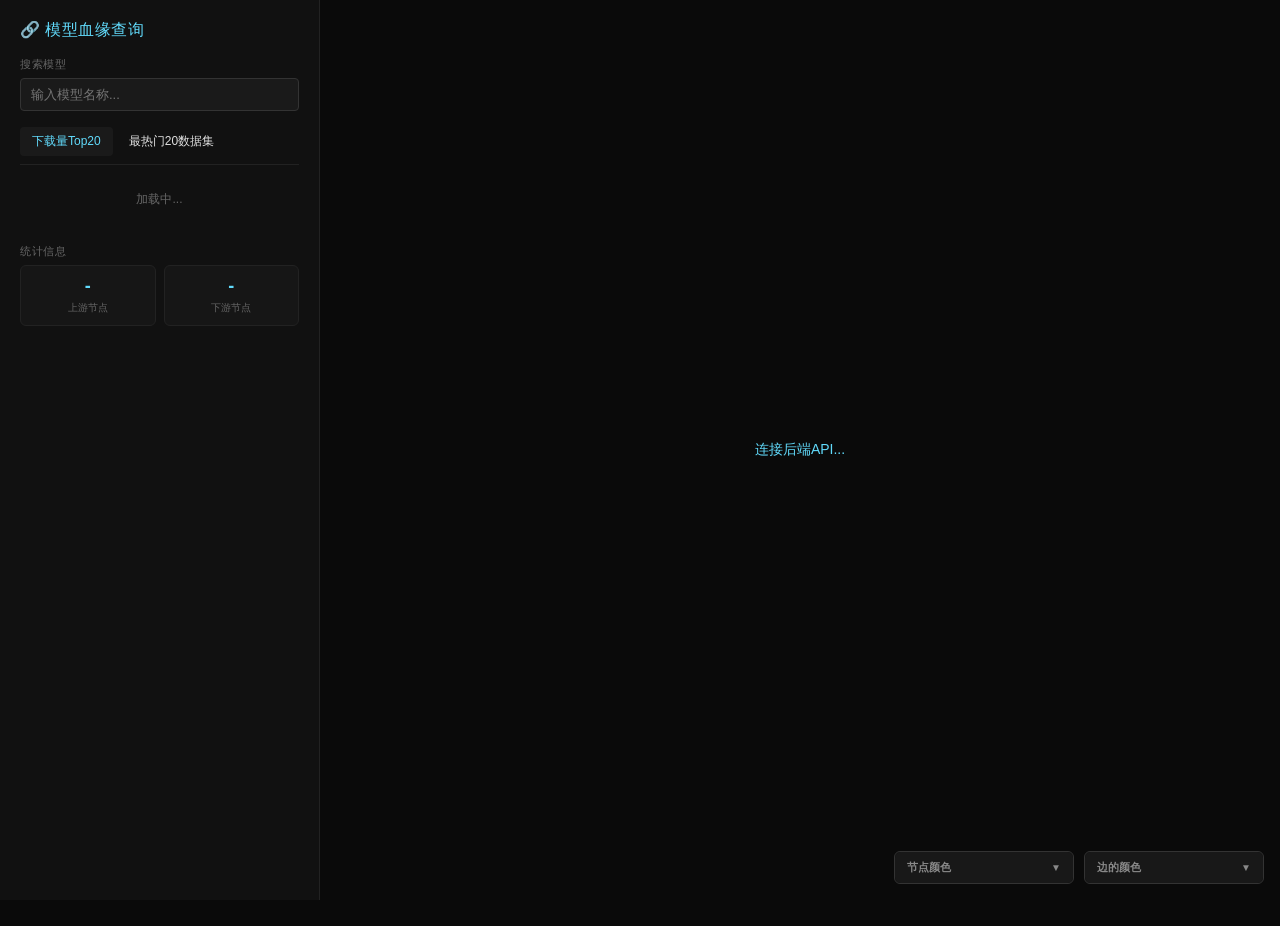
<file: index.html>
<!DOCTYPE html>
<html lang="zh-CN">

<head>
    <meta charset="UTF-8">
    <meta name="viewport" content="width=device-width, initial-scale=1.0">
    <title>AI模型血缘关系可视化 - API版</title>
    <script src="https://d3js.org/d3.v7.min.js"></script>
    <link rel="stylesheet" href="static/styles.css">
    <base target="_blank">
</head>

<body>
    <div class="container">
        <!-- 侧边栏 -->
        <div class="sidebar">
            <h1>🔗 模型血缘查询</h1>

            <!-- 搜索 -->
            <div class="section">
                <label>搜索模型</label>
                <input type="text" id="searchInput" placeholder="输入模型名称..." autocomplete="off">
                <div class="search-results" id="searchResults" style="display: none;"></div>
            </div>

            <!-- 当前选中 -->
            <div class="section" id="currentModelSection" style="display: none;">
                <label>当前选中</label>
                <div style="background: #1a1a1a; border: 1px solid #333; border-radius: 4px; padding: 10px;">
                    <div id="currentModelName" style="font-size: 14px; color: #61dafb; margin-bottom: 4px;"></div>
                    <div id="currentModelMeta" style="font-size: 11px; color: #666;"></div>
                    <div style="margin-top:8px; display:flex; gap:8px; align-items:center;">
                        <button class="btn" id="licenseBtn" style="font-size:12px;padding:6px 8px;">🔏 证书检测</button>
                        <button class="btn" id="riskBtn" style="font-size:12px;padding:6px 8px;">🛡️ 安全检测</button>
                        <select id="exportType" style="font-size:12px;padding:6px 8px; background:#1a1a1a; color:#ccc; border:1px solid #333; border-radius:4px;">
                            <option value="json">JSON</option>
                            <option value="png">图片 (PNG)</option>
                            <option value="svg">矢量图 (SVG)</option>
                        </select>
                        <button class="btn" id="exportBtn" style="font-size:12px;padding:6px 8px;">📤 导出</button>
                    </div>
                    <div id="licenseResult" style="margin-top:8px; font-size:12px;color:#ccc;" aria-live="polite"></div>
                    <div id="riskResult" style="margin-top:8px; font-size:12px;color:#ccc;" aria-live="polite"></div>
                </div>
            </div>

            <!-- 深度控制 已移除：默认显示最高层 -->

            <!-- 热门模型 -->
            <div class="section">
                <div class="tabs">
                    <div class="tab active" data-tab="top-downloads">下载量Top20</div>
                    <div class="tab" data-tab="top-datasets">最热门20数据集</div>
                </div>

                <div class="panel active" id="top-downloadsPanel">
                    <div style="color: #666; font-size: 12px; text-align: center; padding: 20px;" id="topDownloadsLoading">
                        加载中...
                    </div>
                </div>

                <div class="panel" id="top-datasetsPanel">
                    <div style="color: #666; font-size: 12px; text-align: center; padding: 20px;" id="topDatasetsLoading">
                        加载中...
                    </div>
                </div>
            </div>

            <!-- 统计 -->
            <div class="section">
                <label>统计信息</label>
                <div class="stats-grid">
                    <div class="stat-box">
                        <div class="value" id="statAncestors">-</div>
                        <div class="label">上游节点</div>
                    </div>
                    <div class="stat-box">
                        <div class="value" id="statDescendants">-</div>
                        <div class="label">下游节点</div>
                    </div>
                    <!-- 总相关统计已移除 -->
                    <!-- 最大深度统计已移除 -->
                </div>
            </div>


        </div>

        <!-- 主画布 -->
        <div class="main">
            <div class="info-bar" id="infoBar" style="display: none;">
                <div class="info-item">
                    <div class="value" id="infoName">-</div>
                    <div class="label">模型/数据集</div>
                </div>
                <div class="info-item">
                    <div class="value" id="infoAuthor">-</div>
                    <div class="label">作者</div>
                </div>
                <div class="info-item">
                    <div class="value" id="infoDownloads">-</div>
                    <div class="label">下载量</div>
                </div>
            </div>

            <div id="graph">
                <div class="loading">连接后端API...</div>
            </div>

            <div class="legend-container">
                <!-- 节点颜色说明 -->
                <div class="legend-section">
                    <div class="legend-header" onclick="toggleLegend('node-legend')">
                        <span>节点颜色</span>
                        <span class="toggle-icon">▼</span>
                    </div>
                    <div class="legend-content" id="node-legend" style="display: none;">
                        <div class="legend-item">
                            <div class="legend-dot" style="background: #ff8a80;"></div>
                            <span>上游依赖</span>
                        </div>
                        <div class="legend-item">
                            <div class="legend-dot" style="background: #81d4fa;"></div>
                            <span>下游衍生</span>
                        </div>
                        <div class="legend-item">
                            <div class="legend-dot" style="background: #ba68c8;"></div>
                            <span>数据集</span>
                        </div>
                        <div class="legend-item">
                            <div class="legend-dot" style="background: #ffeb3b;"></div>
                            <span>选中的模型/数据集</span>
                        </div>
                    </div>
                </div>
                
                <!-- 边的颜色说明 -->
                <div class="legend-section">
                    <div class="legend-header" onclick="toggleLegend('edge-legend')">
                        <span>边的颜色</span>
                        <span class="toggle-icon">▼</span>
                    </div>
                    <div class="legend-content" id="edge-legend" style="display: none;">
                        <!-- 边的颜色说明将由JavaScript动态生成 -->
                    </div>
                </div>
            </div>

            <div class="tooltip" id="tooltip"></div>
        </div>
    </div>

    <script src="static/app.js"></script>
</body>

</html>
</file>
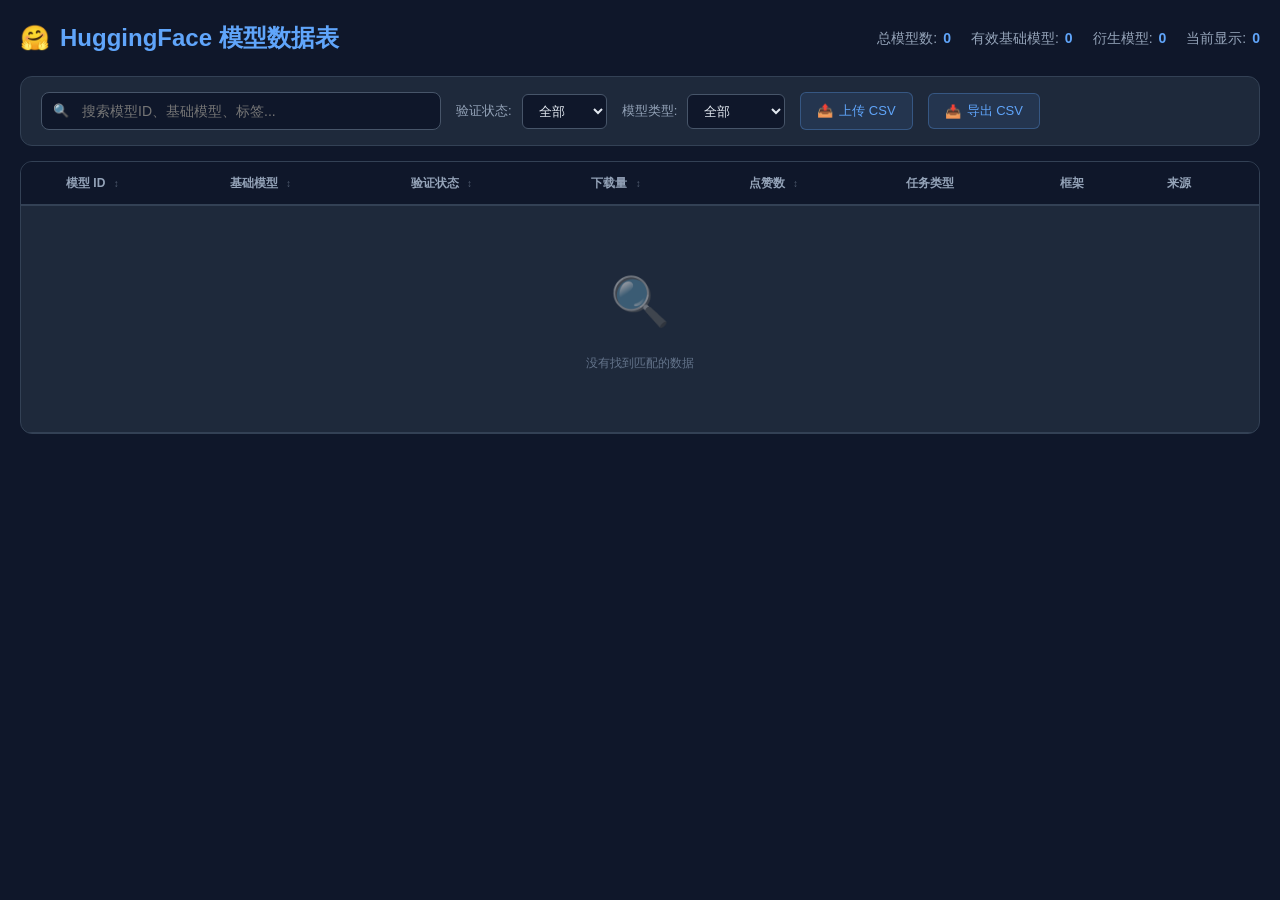
<file: table.html>
<!DOCTYPE html>
<html lang="zh-CN">

<head>
    <meta charset="UTF-8">
    <meta name="viewport" content="width=device-width, initial-scale=1.0">
    <title>HuggingFace 模型数据表格</title>
    <style>
        * {
            margin: 0;
            padding: 0;
            box-sizing: border-box;
        }

        body {
            font-family: -apple-system, BlinkMacSystemFont, 'Segoe UI', Roboto, 'Helvetica Neue', Arial, sans-serif;
            background: #0f172a;
            color: #e2e8f0;
            font-size: 13px;
            line-height: 1.5;
        }

        .container {
            max-width: 100%;
            padding: 20px;
        }

        .header {
            margin-bottom: 20px;
            display: flex;
            justify-content: space-between;
            align-items: center;
            flex-wrap: wrap;
            gap: 15px;
        }

        h1 {
            font-size: 24px;
            color: #60a5fa;
            display: flex;
            align-items: center;
            gap: 10px;
        }

        .stats {
            display: flex;
            gap: 20px;
            color: #94a3b8;
            font-size: 14px;
        }

        .stat-item {
            display: flex;
            align-items: center;
            gap: 6px;
        }

        .stat-value {
            color: #60a5fa;
            font-weight: 600;
        }

        /* 工具栏 */
        .toolbar {
            background: #1e293b;
            padding: 15px 20px;
            border-radius: 12px;
            margin-bottom: 15px;
            display: flex;
            gap: 15px;
            flex-wrap: wrap;
            align-items: center;
            border: 1px solid #334155;
        }

        .search-box {
            position: relative;
            flex: 1;
            min-width: 250px;
            max-width: 400px;
        }

        .search-box input {
            width: 100%;
            padding: 10px 15px 10px 40px;
            background: #0f172a;
            border: 1px solid #475569;
            border-radius: 8px;
            color: #e2e8f0;
            font-size: 14px;
            outline: none;
            transition: all 0.3s;
        }

        .search-box input:focus {
            border-color: #60a5fa;
            box-shadow: 0 0 0 3px rgba(96, 165, 250, 0.1);
        }

        .search-icon {
            position: absolute;
            left: 12px;
            top: 50%;
            transform: translateY(-50%);
            color: #64748b;
        }

        .filter-group {
            display: flex;
            gap: 10px;
            align-items: center;
        }

        .filter-label {
            color: #94a3b8;
            font-size: 13px;
        }

        select {
            padding: 8px 12px;
            background: #0f172a;
            border: 1px solid #475569;
            border-radius: 6px;
            color: #e2e8f0;
            font-size: 13px;
            cursor: pointer;
            outline: none;
        }

        select:focus {
            border-color: #60a5fa;
        }

        .btn {
            padding: 8px 16px;
            background: rgba(96, 165, 250, 0.1);
            border: 1px solid rgba(96, 165, 250, 0.3);
            color: #60a5fa;
            border-radius: 6px;
            cursor: pointer;
            font-size: 13px;
            transition: all 0.3s;
            display: flex;
            align-items: center;
            gap: 6px;
        }

        .btn:hover {
            background: rgba(96, 165, 250, 0.2);
        }

        .btn.active {
            background: #60a5fa;
            color: #0f172a;
        }

        /* 表格容器 */
        .table-container {
            background: #1e293b;
            border-radius: 12px;
            border: 1px solid #334155;
            overflow: hidden;
        }

        .table-wrapper {
            overflow-x: auto;
            max-height: calc(100vh - 220px);
            overflow-y: auto;
        }

        table {
            width: 100%;
            border-collapse: collapse;
            font-size: 12px;
        }

        thead {
            position: sticky;
            top: 0;
            z-index: 10;
        }

        th {
            background: #0f172a;
            padding: 12px 15px;
            text-align: left;
            font-weight: 600;
            color: #94a3b8;
            border-bottom: 2px solid #334155;
            white-space: nowrap;
            cursor: pointer;
            user-select: none;
            transition: all 0.3s;
        }

        th:hover {
            color: #60a5fa;
            background: #1e293b;
        }

        th .sort-icon {
            margin-left: 5px;
            opacity: 0.5;
            font-size: 10px;
        }

        th.sort-asc .sort-icon::after {
            content: '▲';
            opacity: 1;
            color: #60a5fa;
        }

        th.sort-desc .sort-icon::after {
            content: '▼';
            opacity: 1;
            color: #60a5fa;
        }

        td {
            padding: 12px 15px;
            border-bottom: 1px solid #334155;
            vertical-align: top;
            max-width: 300px;
        }

        tr:hover {
            background: rgba(96, 165, 250, 0.05);
        }

        /* 单元格内容样式 */
        .cell-model-id {
            font-family: 'Monaco', 'Menlo', monospace;
            color: #60a5fa;
            font-weight: 500;
            word-break: break-all;
        }

        .cell-base-model {
            font-family: 'Monaco', 'Menlo', monospace;
            color: #34d399;
            word-break: break-all;
        }

        .cell-base-model.empty {
            color: #64748b;
            font-style: italic;
        }

        .cell-number {
            text-align: right;
            font-variant-numeric: tabular-nums;
        }

        .cell-valid {
            display: inline-flex;
            align-items: center;
            gap: 5px;
            padding: 3px 10px;
            border-radius: 20px;
            font-size: 11px;
            font-weight: 500;
        }

        .cell-valid.valid {
            background: rgba(52, 211, 153, 0.15);
            color: #34d399;
        }

        .cell-valid.invalid {
            background: rgba(248, 113, 113, 0.15);
            color: #f87171;
        }

        .cell-tags {
            display: flex;
            flex-wrap: wrap;
            gap: 4px;
            max-width: 250px;
        }

        .tag {
            padding: 2px 8px;
            background: rgba(96, 165, 250, 0.1);
            border: 1px solid rgba(96, 165, 250, 0.2);
            border-radius: 4px;
            font-size: 10px;
            color: #60a5fa;
            white-space: nowrap;
        }

        .tag.more {
            background: rgba(148, 163, 184, 0.1);
            color: #94a3b8;
            border-color: rgba(148, 163, 184, 0.2);
        }

        .cell-pipeline {
            color: #f472b6;
            font-weight: 500;
        }

        .cell-library {
            color: #fbbf24;
        }

        .cell-source {
            color: #94a3b8;
            font-size: 11px;
        }

        /* 空状态 */
        .empty-state {
            text-align: center;
            padding: 60px 20px;
            color: #64748b;
        }

        .empty-icon {
            font-size: 48px;
            margin-bottom: 16px;
            opacity: 0.5;
        }

        /* 加载动画 */
        .loading {
            text-align: center;
            padding: 40px;
            color: #64748b;
        }

        .spinner {
            width: 40px;
            height: 40px;
            border: 3px solid rgba(96, 165, 250, 0.3);
            border-top-color: #60a5fa;
            border-radius: 50%;
            animation: spin 1s linear infinite;
            margin: 0 auto 16px;
        }

        @keyframes spin {
            to {
                transform: rotate(360deg);
            }
        }

        /* 响应式 */
        @media (max-width: 768px) {
            .toolbar {
                flex-direction: column;
                align-items: stretch;
            }

            .search-box {
                max-width: 100%;
            }

            .table-wrapper {
                max-height: calc(100vh - 300px);
            }

            th,
            td {
                padding: 8px 10px;
                font-size: 11px;
            }
        }

        /* 详情展开行 */
        .detail-row {
            background: #0f172a;
            display: none;
        }

        .detail-row.active {
            display: table-row;
        }

        .detail-content {
            padding: 15px;
        }

        .detail-grid {
            display: grid;
            grid-template-columns: repeat(auto-fit, minmax(200px, 1fr));
            gap: 15px;
        }

        .detail-item {
            background: #1e293b;
            padding: 10px;
            border-radius: 6px;
        }

        .detail-label {
            font-size: 11px;
            color: #64748b;
            margin-bottom: 4px;
        }

        .detail-value {
            font-size: 12px;
            color: #e2e8f0;
            word-break: break-all;
        }

        .expand-btn {
            cursor: pointer;
            color: #60a5fa;
            font-size: 16px;
            transition: transform 0.3s;
            display: inline-block;
        }

        .expand-btn.active {
            transform: rotate(90deg);
        }

        /* 隐藏的文件上传input */
        #csvFileInput {
            display: none;
        }
    </style>
</head>

<body>
    <div class="container">
        <div class="header">
            <h1>
                <span>🤗</span>
                HuggingFace 模型数据表
            </h1>
            <div class="stats">
                <div class="stat-item">
                    <span>总模型数:</span>
                    <span class="stat-value" id="totalCount">0</span>
                </div>
                <div class="stat-item">
                    <span>有效基础模型:</span>
                    <span class="stat-value" id="validCount">0</span>
                </div>
                <div class="stat-item">
                    <span>衍生模型:</span>
                    <span class="stat-value" id="derivedCount">0</span>
                </div>
                <div class="stat-item">
                    <span>当前显示:</span>
                    <span class="stat-value" id="showCount">0</span>
                </div>
            </div>
        </div>

        <div class="toolbar">
            <div class="search-box">
                <span class="search-icon">🔍</span>
                <input type="text" id="searchInput" placeholder="搜索模型ID、基础模型、标签...">
            </div>

            <div class="filter-group">
                <span class="filter-label">验证状态:</span>
                <select id="validFilter">
                    <option value="all">全部</option>
                    <option value="valid">已验证</option>
                    <option value="invalid">未验证</option>
                </select>
            </div>

            <div class="filter-group">
                <span class="filter-label">模型类型:</span>
                <select id="typeFilter">
                    <option value="all">全部</option>
                    <option value="base">基础模型</option>
                    <option value="derived">衍生模型</option>
                </select>
            </div>

            <!-- 上传按钮 -->
            <label class="btn" for="csvFileInput">
                <span>📤</span> 上传 CSV
            </label>
            <input type="file" id="csvFileInput" accept=".csv">

            <button class="btn" id="exportBtn">
                <span>📥</span> 导出 CSV
            </button>
        </div>

        <div class="table-container">
            <div class="table-wrapper">
                <table id="dataTable">
                    <thead>
                        <tr>
                            <th style="width: 30px;"></th>
                            <th data-column="model_id">模型 ID <span class="sort-icon">↕</span></th>
                            <th data-column="base_model_final">基础模型 <span class="sort-icon">↕</span></th>
                            <th data-column="is_base_model_valid">验证状态 <span class="sort-icon">↕</span></th>
                            <th data-column="downloads">下载量 <span class="sort-icon">↕</span></th>
                            <th data-column="likes">点赞数 <span class="sort-icon">↕</span></th>
                            <th data-column="pipeline_tag">任务类型</th>
                            <th data-column="library_name">框架</th>
                            <th data-column="extract_source">来源</th>
                        </tr>
                    </thead>
                    <tbody id="tableBody">
                        <!-- 数据将在这里渲染 -->
                        <tr>
                            <td colspan="9" class="empty-state">
                                <div class="empty-icon">📂</div>
                                <div>请点击上方 "上传 CSV" 按钮加载数据</div>
                            </td>
                        </tr>
                    </tbody>
                </table>
            </div>
        </div>
    </div>

    <script>
        // 数据状态管理
        let rawData = [];
        let filteredData = [...rawData];
        let sortColumn = null;
        let sortDirection = 'asc';

        // 初始化
        function init() {
            updateStats();
            renderTable();
            bindEvents();
        }

        // --- CSV 解析核心逻辑 ---
        function parseCSV(text) {
            const lines = [];
            let currentLine = '';
            let inQuotes = false;

            // 处理带引号的换行
            for (let i = 0; i < text.length; i++) {
                const char = text[i];
                if (char === '"') {
                    inQuotes = !inQuotes;
                }
                if ((char === '\n' || char === '\r') && !inQuotes) {
                    if (currentLine.trim()) lines.push(currentLine);
                    currentLine = '';
                } else {
                    currentLine += char;
                }
            }
            if (currentLine.trim()) lines.push(currentLine);

            if (lines.length === 0) return [];

            // 提取表头
            const headers = parseCSVLine(lines[0]);
            const data = [];

            // 解析数据行
            for (let i = 1; i < lines.length; i++) {
                const values = parseCSVLine(lines[i]);
                const row = {};
                headers.forEach((header, index) => {
                    row[header.trim()] = values[index] || '';
                });
                data.push(row);
            }
            return data;
        }

        function parseCSVLine(line) {
            const result = [];
            let current = '';
            let inQuotes = false;

            for (let i = 0; i < line.length; i++) {
                const char = line[i];
                const nextChar = line[i + 1];

                if (inQuotes) {
                    if (char === '"' && nextChar === '"') {
                        current += '"';
                        i++;
                    } else if (char === '"') {
                        inQuotes = false;
                    } else {
                        current += char;
                    }
                } else {
                    if (char === '"') {
                        inQuotes = true;
                    } else if (char === ',') {
                        result.push(current);
                        current = '';
                    } else {
                        current += char;
                    }
                }
            }
            result.push(current);
            return result;
        }

        // --- 数据加载与重置 ---
        function loadData(newData) {
            rawData = newData;
            filteredData = [...rawData];
            sortColumn = null;
            sortDirection = 'asc';

            // 重置表头样式
            document.querySelectorAll('th').forEach(th => {
                th.classList.remove('sort-asc', 'sort-desc');
            });

            updateStats();
            renderTable();
        }

        // 更新统计数据
        function updateStats() {
            document.getElementById('totalCount').textContent = rawData.length;
            // 兼容不同的列名写法
            document.getElementById('validCount').textContent = rawData.filter(d => {
                const val = d.is_base_model_valid || d.valid || d.is_valid;
                return val === "True" || val === "true" || val === true || val === "1";
            }).length;

            document.getElementById('derivedCount').textContent = rawData.filter(d => {
                const base = d.base_model_final || d.base_model;
                const id = d.model_id || d.id;
                return base && base !== "无" && base !== id;
            }).length;

            document.getElementById('showCount').textContent = filteredData.length;
        }

        // 渲染表格（全量数据，无分页）
        function renderTable() {
            const tbody = document.getElementById('tableBody');
            const tableData = filteredData;

            if (tableData.length === 0) {
                tbody.innerHTML = `
                    <tr>
                        <td colspan="9" class="empty-state">
                            <div class="empty-icon">🔍</div>
                            <div>没有找到匹配的数据</div>
                        </td>
                    </tr>
                `;
                return;
            }

            tbody.innerHTML = tableData.map((row, index) => {
                // 兼容不同的列名写法
                const modelId = row.model_id || row.id || '—';
                const baseModel = row.base_model_final || row.base_model || '—';
                const isValidRaw = row.is_base_model_valid || row.valid;
                const downloads = row.downloads || '0';
                const likes = row.likes || '0';
                const pipeline = row.pipeline_tag || row.task || '—';
                const library = row.library_name || row.library || '—';
                const source = row.extract_source || row.source || '—';
                const tags = row.tags ? row.tags.split(',').slice(0, 5) : [];

                const isValid = isValidRaw === "True" || isValidRaw === "true" || isValidRaw === true;
                const isBaseModel = !baseModel || baseModel === "无" || baseModel === modelId;

                return `
                    <tr data-index="${index}">
                        <td>
                            <span class="expand-btn" onclick="toggleDetail(${index})">▶</span>
                        </td>
                        <td class="cell-model-id">${escapeHtml(modelId)}</td>
                        <td class="cell-base-model ${isBaseModel ? 'empty' : ''}">
                            ${baseModel && baseModel !== "无" ? escapeHtml(baseModel) : '—'}
                        </td>
                        <td>
                            <span class="cell-valid ${isValid ? 'valid' : 'invalid'}">
                                ${isValid ? '✓' : '✗'} ${isValid ? '已验证' : '未验证'}
                            </span>
                        </td>
                        <td class="cell-number">${formatNumber(downloads)}</td>
                        <td class="cell-number">${formatNumber(likes)}</td>
                        <td class="cell-pipeline">${escapeHtml(pipeline)}</td>
                        <td class="cell-library">${escapeHtml(library)}</td>
                        <td class="cell-source">${escapeHtml(source)}</td>
                    </tr>
                    <tr class="detail-row" id="detail-${index}">
                        <td colspan="9">
                            <div class="detail-content">
                                <div class="detail-grid">
                                    <div class="detail-item">
                                        <div class="detail-label">完整模型ID</div>
                                        <div class="detail-value">${escapeHtml(modelId)}</div>
                                    </div>
                                    <div class="detail-item">
                                        <div class="detail-label">基础模型</div>
                                        <div class="detail-value">${escapeHtml(baseModel)}</div>
                                    </div>
                                    <div class="detail-item">
                                        <div class="detail-label">验证状态</div>
                                        <div class="detail-value">${isValid ? '已验证' : '未验证'}</div>
                                    </div>
                                    <div class="detail-item">
                                        <div class="detail-label">下载量</div>
                                        <div class="detail-value">${formatNumber(downloads)}</div>
                                    </div>
                                    <div class="detail-item">
                                        <div class="detail-label">点赞数</div>
                                        <div class="detail-value">${formatNumber(likes)}</div>
                                    </div>
                                    <div class="detail-item">
                                        <div class="detail-label">任务类型</div>
                                        <div class="detail-value">${escapeHtml(pipeline)}</div>
                                    </div>
                                    <div class="detail-item">
                                        <div class="detail-label">框架</div>
                                        <div class="detail-value">${escapeHtml(library)}</div>
                                    </div>
                                    <div class="detail-item">
                                        <div class="detail-label">数据来源</div>
                                        <div class="detail-value">${escapeHtml(source)}</div>
                                    </div>
                                    <div class="detail-item" style="grid-column: 1 / -1;">
                                        <div class="detail-label">标签</div>
                                        <div class="cell-tags" style="max-width: 100%;">
                                            ${row.tags ? row.tags.split(',').map(t => `<span class="tag">${escapeHtml(t.trim())}</span>`).join('') : '—'}
                                        </div>
                                    </div>
                                </div>
                            </div>
                        </td>
                    </tr>
                `;
            }).join('');
        }

        // 展开/收起详情
        window.toggleDetail = function (index) {
            const detailRow = document.getElementById(`detail-${index}`);
            const btn = document.querySelector(`tr[data-index="${index}"] .expand-btn`);

            if (detailRow.classList.contains('active')) {
                detailRow.classList.remove('active');
                btn.classList.remove('active');
            } else {
                // 关闭其他已展开的行
                document.querySelectorAll('.detail-row.active').forEach(row => {
                    row.classList.remove('active');
                });
                document.querySelectorAll('.expand-btn.active').forEach(b => {
                    b.classList.remove('active');
                });

                detailRow.classList.add('active');
                btn.classList.add('active');
            }
        };

        // 排序功能
        function sortData(column) {
            if (sortColumn === column) {
                sortDirection = sortDirection === 'asc' ? 'desc' : 'asc';
            } else {
                sortColumn = column;
                sortDirection = 'asc';
            }

            // 更新表头排序样式
            document.querySelectorAll('th').forEach(th => {
                th.classList.remove('sort-asc', 'sort-desc');
            });
            const th = document.querySelector(`th[data-column="${column}"]`);
            if (th) {
                th.classList.add(sortDirection === 'asc' ? 'sort-asc' : 'sort-desc');
            }

            // 排序逻辑
            filteredData.sort((a, b) => {
                let aVal = a[column];
                let bVal = b[column];

                // 数字字段特殊处理
                if (['downloads', 'likes'].includes(column)) {
                    aVal = parseInt(aVal) || 0;
                    bVal = parseInt(bVal) || 0;
                } else {
                    aVal = (aVal || '').toString().toLowerCase();
                    bVal = (bVal || '').toString().toLowerCase();
                }

                if (aVal < bVal) return sortDirection === 'asc' ? -1 : 1;
                if (aVal > bVal) return sortDirection === 'asc' ? 1 : -1;
                return 0;
            });

            renderTable();
        }

        // 筛选功能
        function filterData() {
            const searchTerm = document.getElementById('searchInput').value.toLowerCase();
            const validFilter = document.getElementById('validFilter').value;
            const typeFilter = document.getElementById('typeFilter').value;

            filteredData = rawData.filter(row => {
                // 关键词搜索 (兼容字段名)
                if (searchTerm) {
                    const modelId = row.model_id || '';
                    const baseModel = row.base_model_final || row.base_model || '';
                    const tags = row.tags || '';
                    const pipeline = row.pipeline_tag || '';

                    const searchFields = [modelId, baseModel, tags, pipeline].join(' ').toLowerCase();
                    if (!searchFields.includes(searchTerm)) return false;
                }

                // 验证状态筛选
                if (validFilter !== 'all') {
                    const isValidRaw = row.is_base_model_valid || row.valid;
                    const isValid = isValidRaw === "True" || isValidRaw === "true" || isValidRaw === true;
                    if (validFilter === 'valid' && !isValid) return false;
                    if (validFilter === 'invalid' && isValid) return false;
                }

                // 模型类型筛选
                if (typeFilter !== 'all') {
                    const baseModel = row.base_model_final || row.base_model || '';
                    const modelId = row.model_id || '';
                    const isBase = !baseModel || baseModel === "无" || baseModel === modelId;
                    if (typeFilter === 'base' && !isBase) return false;
                    if (typeFilter === 'derived' && isBase) return false;
                }

                return true;
            });

            updateStats();
            renderTable();
        }

        // 工具函数
        function formatNumber(num) {
            if (!num) return '0';
            const n = parseInt(num);
            if (isNaN(n)) return num;
            if (n >= 100000000) return (n / 100000000).toFixed(1) + '亿';
            if (n >= 10000) return (n / 10000).toFixed(1) + '万';
            if (n >= 1000) return (n / 1000).toFixed(1) + 'K';
            return n.toLocaleString();
        }

        function escapeHtml(text) {
            if (!text) return '';
            const div = document.createElement('div');
            div.textContent = text;
            return div.innerHTML;
        }

        // 导出CSV
        function exportCSV() {
            if (filteredData.length === 0) {
                alert('没有数据可导出');
                return;
            }

            // 收集所有出现过的表头
            const headers = new Set();
            filteredData.forEach(row => Object.keys(row).forEach(k => headers.add(k)));
            const headerArray = Array.from(headers);

            const csvContent = [
                headerArray.join(','),
                ...filteredData.map(row => headerArray.map(h => {
                    let val = row[h] || '';
                    // 处理CSV转义
                    if (typeof val === 'string' && (val.includes(',') || val.includes('"') || val.includes('\n'))) {
                        val = '"' + val.replace(/"/g, '""') + '"';
                    }
                    return val;
                }).join(','))
            ].join('\n');

            const blob = new Blob(['\ufeff' + csvContent], { type: 'text/csv;charset=utf-8;' });
            const link = document.createElement('a');
            link.href = URL.createObjectURL(blob);
            link.download = `hf_models_${new Date().toISOString().slice(0, 10)}.csv`;
            link.click();
        }

        // 绑定事件
        function bindEvents() {
            // 文件上传事件
            document.getElementById('csvFileInput').addEventListener('change', function (e) {
                const file = e.target.files[0];
                if (!file) return;

                const reader = new FileReader();
                reader.onload = function (e) {
                    const text = e.target.result;
                    try {
                        const data = parseCSV(text);
                        if (data.length === 0) {
                            alert('CSV文件为空或格式无法识别');
                            return;
                        }
                        loadData(data);
                    } catch (err) {
                        console.error(err);
                        alert('解析CSV文件时出错');
                    }
                };
                reader.readAsText(file);
                // 清空input，允许重复上传同一个文件
                this.value = '';
            });

            // 搜索输入防抖
            document.getElementById('searchInput').addEventListener('input', debounce(filterData, 300));

            // 筛选器变更
            document.getElementById('validFilter').addEventListener('change', filterData);
            document.getElementById('typeFilter').addEventListener('change', filterData);

            // 表头排序点击
            document.querySelectorAll('th[data-column]').forEach(th => {
                th.addEventListener('click', () => sortData(th.dataset.column));
            });

            // 导出按钮
            document.getElementById('exportBtn').addEventListener('click', exportCSV);
        }

        // 防抖函数
        function debounce(func, wait) {
            let timeout;
            return function executedFunction(...args) {
                const later = () => {
                    clearTimeout(timeout);
                    func(...args);
                };
                clearTimeout(timeout);
                timeout = setTimeout(later, wait);
            };
        }

        // 启动页面
        init();
    </script>
</body>

</html>
</file>
<file: static/styles.css>
* {
    margin: 0;
    padding: 0;
    box-sizing: border-box;
}

body {
    font-family: -apple-system, BlinkMacSystemFont, "Segoe UI", Roboto, sans-serif;
    background: #0a0a0a;
    color: #e0e0e0;
    overflow: hidden;
}

.container {
    display: flex;
    height: 100vh;
}

.sidebar {
    width: 320px;
    background: #111;
    border-right: 1px solid #222;
    padding: 20px;
    overflow-y: auto;
    display: flex;
    flex-direction: column;
    gap: 16px;
}

h1 {
    font-size: 16px;
    font-weight: 500;
    color: #61dafb;
    letter-spacing: 0.5px;
}

.section {
    display: flex;
    flex-direction: column;
    gap: 6px;
}

label {
    font-size: 11px;
    color: #666;
    text-transform: uppercase;
    letter-spacing: 0.5px;
}

input,
select {
    width: 100%;
    padding: 8px 10px;
    background: #1a1a1a;
    border: 1px solid #333;
    border-radius: 4px;
    color: #e0e0e0;
    font-size: 13px;
    outline: none;
}

input:focus,
select:focus {
    border-color: #61dafb;
}

.search-results {
    max-height: 200px;
    overflow-y: auto;
    border: 1px solid #222;
    border-radius: 4px;
    background: #0a0a0a;
    margin-top: 4px;
}

.search-item {
    padding: 8px 10px;
    cursor: pointer;
    font-size: 12px;
    border-bottom: 1px solid #1a1a1a;
    transition: background 0.2s;
}

.search-item:hover {
    background: #1a1a1a;
}

.search-item small {
    color: #666;
    display: block;
    margin-top: 2px;
}

.btn {
    padding: 8px;
    background: transparent;
    border: 1px solid #333;
    border-radius: 4px;
    color: #888;
    font-size: 12px;
    cursor: pointer;
    transition: all 0.2s;
}

.btn:hover {
    border-color: #61dafb;
    color: #61dafb;
}

.btn-primary {
    background: #61dafb;
    border-color: #61dafb;
    color: #0a0a0a;
    font-weight: 500;
}

.btn-primary:hover {
    background: #4fa8c7;
}

.tabs {
    display: flex;
    gap: 4px;
    border-bottom: 1px solid #222;
    padding-bottom: 8px;
}

.tab {
    padding: 6px 12px;
    font-size: 12px;
    cursor: pointer;
    border-radius: 4px;
    transition: all 0.2s;
}

.tab.active {
    background: #1a1a1a;
    color: #61dafb;
}

.tab:hover:not(.active) {
    background: #161616;
}

.panel {
    display: none;
    flex-direction: column;
    gap: 8px;
    max-height: 300px;
    overflow-y: auto;
}

.panel.active {
    display: flex;
}

.relation-card {
    background: #161616;
    border: 1px solid #222;
    border-radius: 6px;
    padding: 10px;
    cursor: pointer;
    transition: all 0.2s;
}

.relation-card:hover {
    border-color: #61dafb;
    background: #1a1a1a;
}

.relation-card .title {
    font-size: 13px;
    color: #e0e0e0;
    margin-bottom: 4px;
}

.relation-card .meta {
    font-size: 11px;
    color: #666;
}

.relation-card .badge {
    display: inline-block;
    padding: 2px 6px;
    background: #222;
    border-radius: 3px;
    font-size: 10px;
    color: #888;
    margin-top: 4px;
}

.stats-grid {
    display: grid;
    grid-template-columns: 1fr 1fr;
    gap: 8px;
}

.stat-box {
    background: #161616;
    border: 1px solid #222;
    border-radius: 6px;
    padding: 10px;
    text-align: center;
}

.stat-box .value {
    font-size: 18px;
    font-weight: 600;
    color: #61dafb;
}

.stat-box .label {
    font-size: 10px;
    color: #666;
    margin-top: 4px;
}

.main {
    flex: 1;
    position: relative;
}

#graph {
    width: 100%;
    height: 100%;
}

.info-bar {
    position: absolute;
    top: 16px;
    left: 16px;
    background: rgba(17, 17, 17, 0.95);
    border: 1px solid #333;
    border-radius: 6px;
    padding: 12px 16px;
    display: flex;
    gap: 24px;
    backdrop-filter: blur(10px);
}

.info-item {
    text-align: center;
}

.info-item .value {
    font-size: 18px;
    font-weight: 600;
    color: #61dafb;
}

.info-item .label {
    font-size: 10px;
    color: #666;
    margin-top: 2px;
}

.tooltip {
    position: absolute;
    background: rgba(17, 17, 17, 0.95);
    border: 1px solid #333;
    border-radius: 6px;
    padding: 12px;
    font-size: 12px;
    pointer-events: none;
    opacity: 0;
    transition: opacity 0.2s;
    max-width: 240px;
    z-index: 1000;
}

.tooltip h4 {
    color: #61dafb;
    margin-bottom: 6px;
}

.tooltip p {
    color: #666;
    margin: 3px 0;
}

.tooltip span {
    color: #e0e0e0;
}

.legend-container {
    position: absolute;
    bottom: 16px;
    right: 16px;
    z-index: 1000;
    display: flex;
    flex-direction: row;
    gap: 10px;
    min-width: 370px;
}

.legend-section {
    background: rgba(17, 17, 17, 0.95);
    border: 1px solid #333;
    border-radius: 6px;
    overflow: visible;
    width: 180px;
    position: relative;
}

.legend-header {
    padding: 8px 12px;
    background: rgba(25, 25, 25, 0.95);
    cursor: pointer;
    display: flex;
    justify-content: space-between;
    align-items: center;
    font-weight: bold;
    color: #888;
    font-size: 11px;
    border-radius: 6px;
    z-index: 10;
    position: relative;
}

.legend-header:hover {
    background: rgba(35, 35, 35, 0.95);
}

.toggle-icon {
    font-size: 10px;
    color: #888;
    transition: transform 0.3s ease;
}

.legend-content {
    padding: 12px;
    color: #888;
    font-size: 11px;
    background: rgba(17, 17, 17, 0.95);
    border: 1px solid #333;
    border-bottom: none;
    border-radius: 6px 6px 0 0;
    position: absolute;
    bottom: 100%;
    left: -1px;
    right: -1px;
    z-index: 5;
    box-shadow: 0 -2px 10px rgba(0, 0, 0, 0.5);
}

.legend-item {
    display: flex;
    align-items: center;
    gap: 6px;
    margin: 4px 0;
}

.legend-dot {
    width: 8px;
    height: 8px;
    border-radius: 50%;
}

.node {
    cursor: pointer;
    stroke: #0a0a0a;
    stroke-width: 2;
}

.node:hover {
    stroke: #61dafb;
    stroke-width: 3;
    filter: drop-shadow(0 0 6px rgba(97, 218, 251, 0.4));
}

.node.center {
    stroke: #ffd700;
}

.link {
    stroke: #333;
    stroke-width: 1.5;
    fill: none;
}

.node-label {
    fill: #888;
    font-size: 10px;
    pointer-events: none;
    text-anchor: middle;
}

.arrow {
    fill: #333;
}

.loading {
    position: absolute;
    top: 50%;
    left: 50%;
    transform: translate(-50%, -50%);
    color: #61dafb;
    font-size: 14px;
}

.error {
    position: absolute;
    top: 50%;
    left: 50%;
    transform: translate(-50%, -50%);
    color: #ff6b6b;
    text-align: center;
    padding: 20px;
}


/* 全局美化滚动条（极简隐形风） */
/* 桌面端显示，移动端自动隐藏 */
@media (min-width: 768px) {
    ::-webkit-scrollbar {
        width: 6px;
        height: 6px;
    }

    ::-webkit-scrollbar-track {
        background: transparent;
    }

    ::-webkit-scrollbar-thumb {
        background: #ccc;
        border-radius: 3px;
    }

    ::-webkit-scrollbar-thumb:hover {
        background: #aaa;
    }

    /* Firefox */
    * {
        scrollbar-width: thin;
        scrollbar-color: #ccc transparent;
    }
}

/* 移动端完全隐藏滚动条，保留滚动 */
@media (max-width: 767px) {
    ::-webkit-scrollbar {
        display: none;
    }

    * {
        -ms-overflow-style: none;
        scrollbar-width: none;
    }
}
</file>
